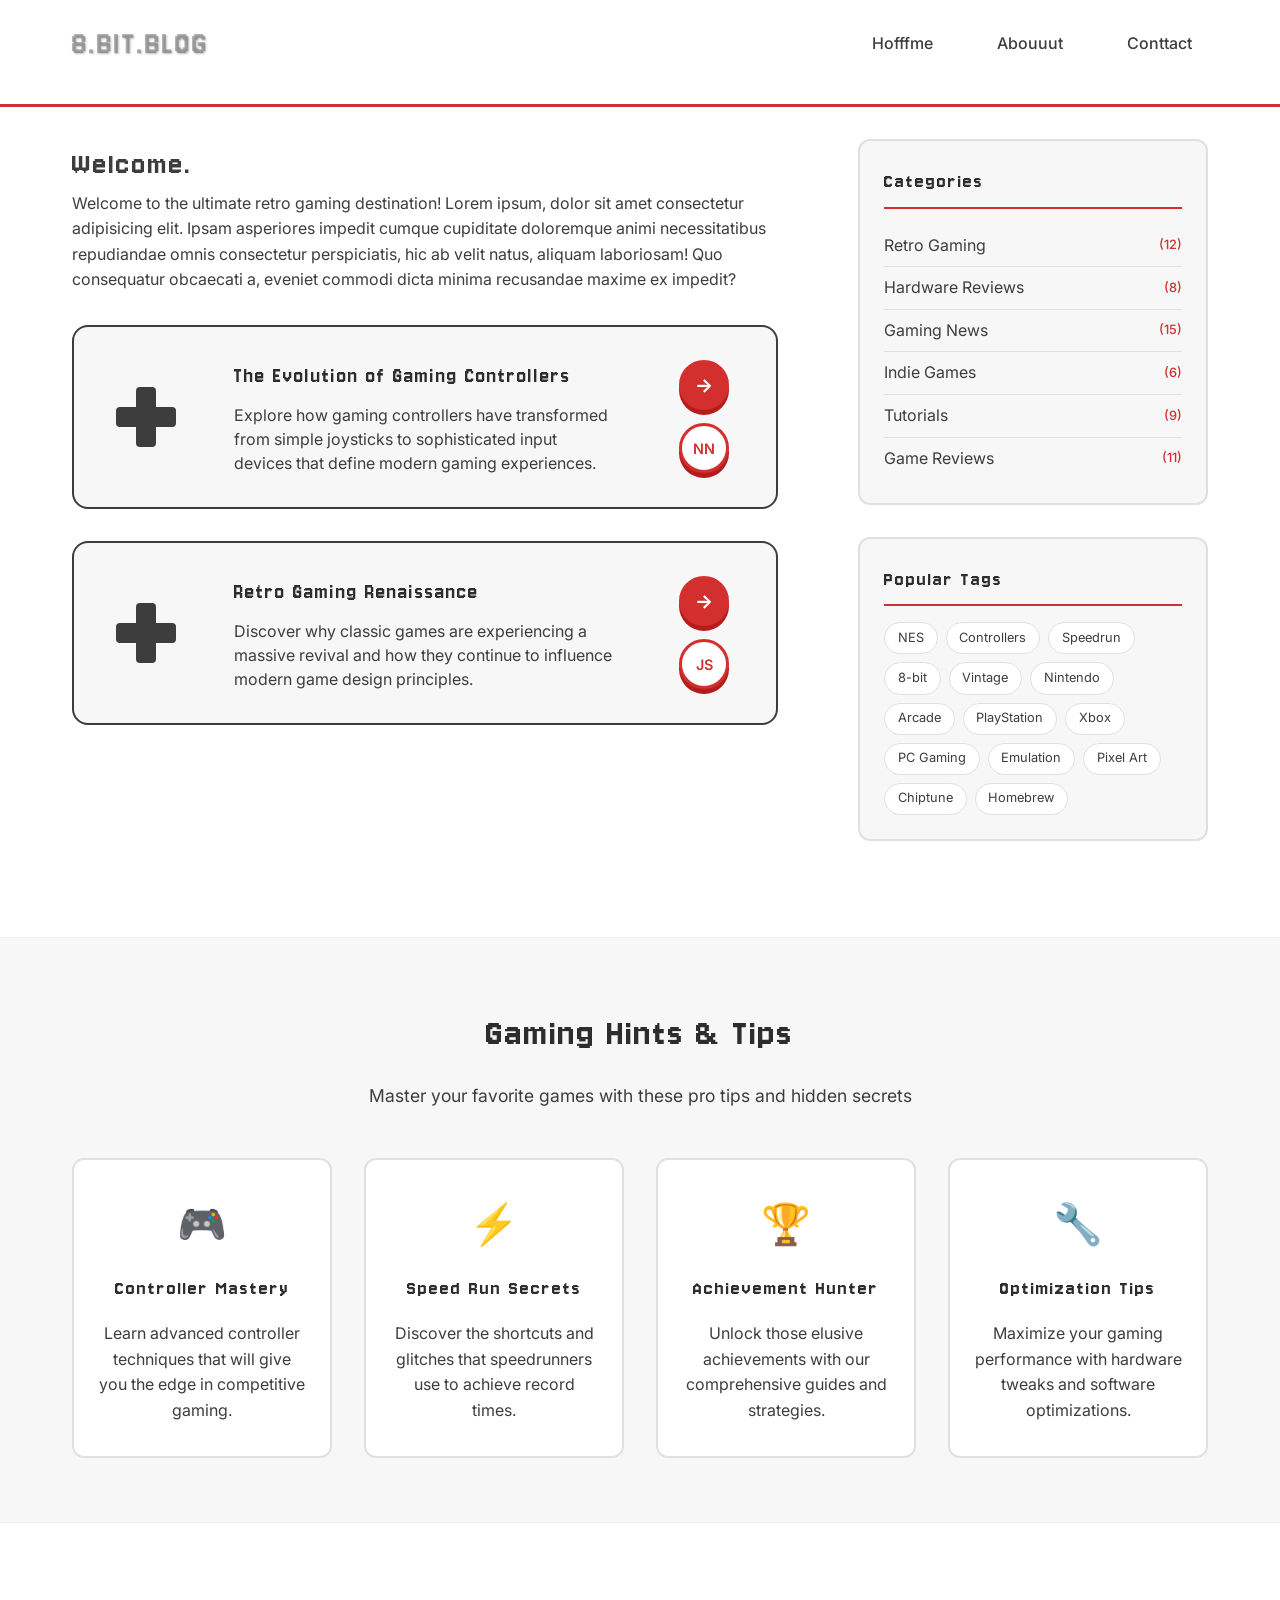
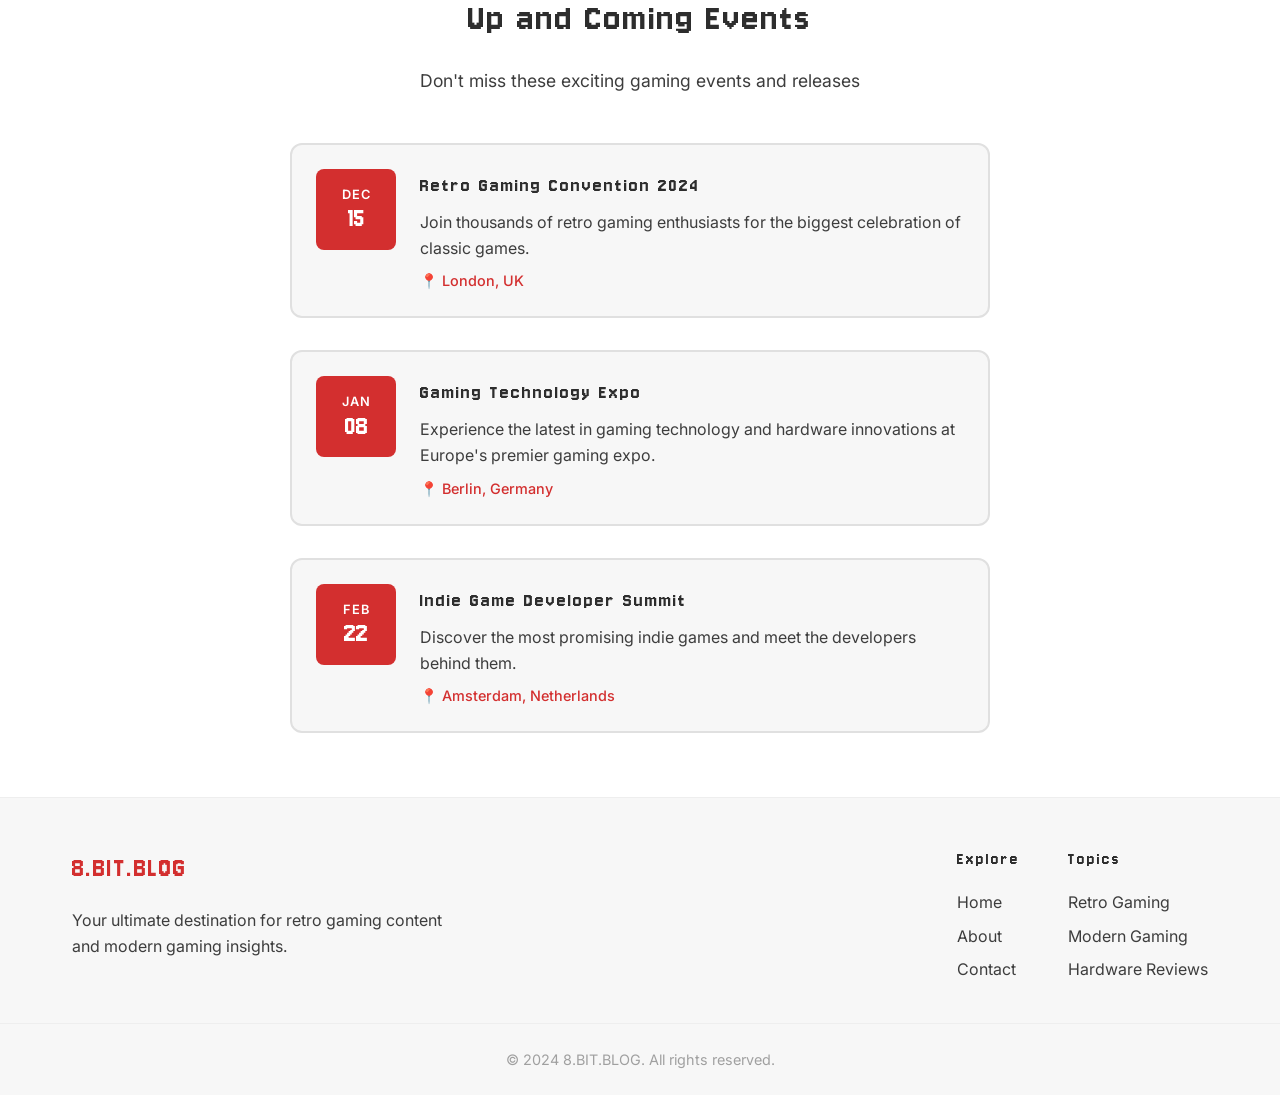
<file: index.html>
<html lang="en">
  <head>
    <meta charset="UTF-8" />
    <meta name="viewport" content="width=device-width, initial-scale=1.0" />
    <title>8.BIT.BLOG - Nostttalgic Gaming Experience</title>
    <link rel="stylesheet" href="assets/styles.css" />
  </head>
  <body>
    <nav class="navbar">
      <div class="nav-container">
        <a href="index.html" class="nav-logo">8.BIT.BLOG</a>
        <ul class="nav-links">
          <li><a href="index.html">Hofffme</a></li>
          <li><a href="about.html">Abouuut</a></li>
          <li><a href="contact.html">Conttact</a></li>
        </ul>
      </div>
    </nav>

    <div class="content">
      <div class="main-layout">
        <!-- Left Column - Blog Content -->
        <div class="blog-section">
          <h1>Welcome.</h1>
          <p>
            Welcome to the ultimate retro gaming destination! Lorem ipsum, dolor
            sit amet consectetur adipisicing elit. Ipsam asperiores impedit
            cumque cupiditate doloremque animi necessitatibus repudiandae omnis
            consectetur perspiciatis, hic ab velit natus, aliquam laboriosam!
            Quo consequatur obcaecati a, eveniet commodi dicta minima recusandae
            maxime ex impedit?
          </p>

          <!-- NES Gamepad Card Template -->
          <div class="gamepad-card">
            <div class="card-left">
              <div class="dpad">
                <div class="dpad-vertical"></div>
                <div class="dpad-horizontal"></div>
              </div>
            </div>

            <div class="card-content">
              <h3>The Evolution of Gaming Controllers</h3>
              <p>
                Explore how gaming controllers have transformed from simple
                joysticks to sophisticated input devices that define modern
                gaming experiences.
              </p>
            </div>

            <div class="card-right">
              <div class="action-buttons">
                <button class="action-btn read-more" title="Read More">
                  <span class="arrow">→</span>
                </button>
                <button class="action-btn author-btn" title="Author">
                  <span class="initials">NN</span>
                </button>
              </div>
            </div>
          </div>

          <!-- Second Card -->
          <div class="gamepad-card">
            <div class="card-left">
              <div class="dpad">
                <div class="dpad-vertical"></div>
                <div class="dpad-horizontal"></div>
              </div>
            </div>

            <div class="card-content">
              <h3>Retro Gaming Renaissance</h3>
              <p>
                Discover why classic games are experiencing a massive revival
                and how they continue to influence modern game design
                principles.
              </p>
            </div>

            <div class="card-right">
              <div class="action-buttons">
                <button class="action-btn read-more" title="Read More">
                  <span class="arrow">→</span>
                </button>
                <button class="action-btn author-btn" title="Author">
                  <span class="initials">JS</span>
                </button>
              </div>
            </div>
          </div>
        </div>
        <!-- End of Left Column -->

        <!-- Right Column - Tags and Categories -->
        <div class="sidebar-section">
          <!-- Categories -->
          <div class="sidebar-widget">
            <h3>Categories</h3>
            <ul class="category-list">
              <li><a href="#" class="category-item">Retro Gaming <span class="count">(12)</span></a></li>
              <li><a href="#" class="category-item">Hardware Reviews <span class="count">(8)</span></a></li>
              <li><a href="#" class="category-item">Gaming News <span class="count">(15)</span></a></li>
              <li><a href="#" class="category-item">Indie Games <span class="count">(6)</span></a></li>
              <li><a href="#" class="category-item">Tutorials <span class="count">(9)</span></a></li>
              <li><a href="#" class="category-item">Game Reviews <span class="count">(11)</span></a></li>
            </ul>
          </div>

          <!-- Tags -->
          <div class="sidebar-widget">
            <h3>Popular Tags</h3>
            <div class="tag-cloud">
              <a href="#" class="tag">NES</a>
              <a href="#" class="tag">Controllers</a>
              <a href="#" class="tag">Speedrun</a>
              <a href="#" class="tag">8-bit</a>
              <a href="#" class="tag">Vintage</a>
              <a href="#" class="tag">Nintendo</a>
              <a href="#" class="tag">Arcade</a>
              <a href="#" class="tag">PlayStation</a>
              <a href="#" class="tag">Xbox</a>
              <a href="#" class="tag">PC Gaming</a>
              <a href="#" class="tag">Emulation</a>
              <a href="#" class="tag">Pixel Art</a>
              <a href="#" class="tag">Chiptune</a>
              <a href="#" class="tag">Homebrew</a>
            </div>
          </div>

        </div>
      </div>
    </div>

    <!-- Gaming Hints Section - Full Width -->
    <div class="hints-section">
      <div class="hints-container">
        <h2>Gaming Hints & Tips</h2>
        <p class="hints-subtitle">
          Master your favorite games with these pro tips and hidden secrets
        </p>

        <div class="hints-grid">
          <div class="hint-card">
            <div class="hint-icon">🎮</div>
            <h3>Controller Mastery</h3>
            <p>
              Learn advanced controller techniques that will give you the edge
              in competitive gaming.
            </p>
          </div>

          <div class="hint-card">
            <div class="hint-icon">⚡</div>
            <h3>Speed Run Secrets</h3>
            <p>
              Discover the shortcuts and glitches that speedrunners use to
              achieve record times.
            </p>
          </div>

          <div class="hint-card">
            <div class="hint-icon">🏆</div>
            <h3>Achievement Hunter</h3>
            <p>
              Unlock those elusive achievements with our comprehensive guides
              and strategies.
            </p>
          </div>

          <div class="hint-card">
            <div class="hint-icon">🔧</div>
            <h3>Optimization Tips</h3>
            <p>
              Maximize your gaming performance with hardware tweaks and software
              optimizations.
            </p>
          </div>
        </div>
      </div>
    </div>

    <!-- Up and Coming Events Section -->
    <div class="events-section">
      <div class="events-container">
        <h2>Up and Coming Events</h2>
        <p class="events-subtitle">Don't miss these exciting gaming events and releases</p>
        
        <div class="events-timeline">
          <div class="event-item">
            <div class="event-date">
              <span class="month">DEC</span>
              <span class="day">15</span>
            </div>
            <div class="event-content">
              <h3>Retro Gaming Convention 2024</h3>
              <p>Join thousands of retro gaming enthusiasts for the biggest celebration of classic games.</p>
              <span class="event-location">📍 London, UK</span>
            </div>
          </div>
          
          <div class="event-item">
            <div class="event-date">
              <span class="month">JAN</span>
              <span class="day">08</span>
            </div>
            <div class="event-content">
              <h3>Gaming Technology Expo</h3>
              <p>Experience the latest in gaming technology and hardware innovations at Europe's premier gaming expo.</p>
              <span class="event-location">📍 Berlin, Germany</span>
            </div>
          </div>
          
          <div class="event-item">
            <div class="event-date">
              <span class="month">FEB</span>
              <span class="day">22</span>
            </div>
            <div class="event-content">
              <h3>Indie Game Developer Summit</h3>
              <p>Discover the most promising indie games and meet the developers behind them.</p>
              <span class="event-location">📍 Amsterdam, Netherlands</span>
            </div>
          </div>
        </div>
      </div>
    </div>

    <footer class="footer">
      <div class="footer-container">
        <div class="footer-brand">
          <h3>8.BIT.BLOG</h3>
          <p>
            Your ultimate destination for retro gaming content and modern gaming
            insights.
          </p>
        </div>

        <div class="footer-links">
          <div class="footer-section">
            <h4>Explore</h4>
            <ul>
              <li><a href="index.html">Home</a></li>
              <li><a href="about.html">About</a></li>
              <li><a href="contact.html">Contact</a></li>
            </ul>
          </div>

          <div class="footer-section">
            <h4>Topics</h4>
            <ul>
              <li><a href="#">Retro Gaming</a></li>
              <li><a href="#">Modern Gaming</a></li>
              <li><a href="#">Hardware Reviews</a></li>
            </ul>
          </div>
        </div>
      </div>

      <div class="footer-bottom">
        <p>&copy; 2024 8.BIT.BLOG. All rights reserved.</p>
      </div>
    </footer>
  </body>
</html>
</file>
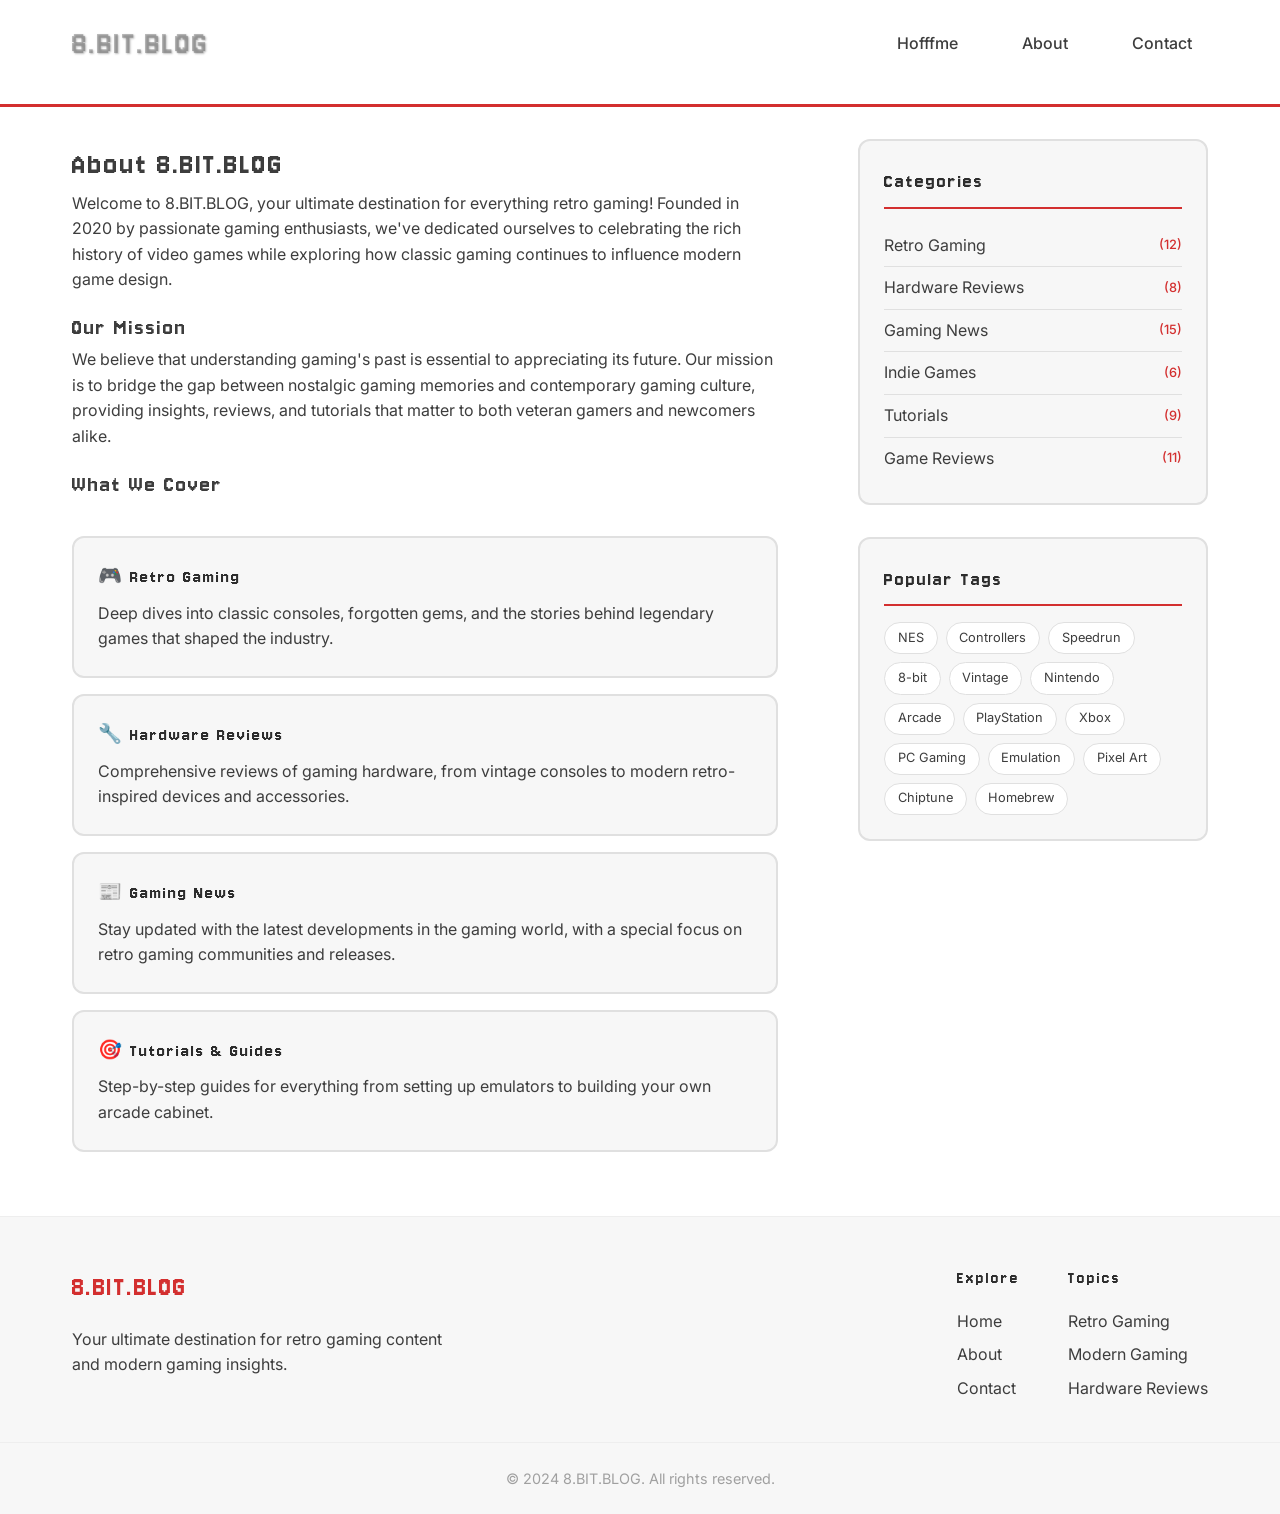
<file: about.html>
<html lang="en">
  <head>
    <meta charset="UTF-8" />
    <meta name="viewport" content="width=device-width, initial-scale=1.0" />
    <title>About - 8.BIT.BLOG</title>
    <link rel="stylesheet" href="assets/styles.css" />
  </head>
  <body>
    <nav class="navbar">
      <div class="nav-container">
        <a href="index.html" class="nav-logo">8.BIT.BLOG</a>
        <ul class="nav-links">
          <li><a href="index.html">Hofffme</a></li>
          <li><a href="about.html">About</a></li>
          <li><a href="contact.html">Contact</a></li>
        </ul>
      </div>
    </nav>

    <div class="content">
      <div class="main-layout">
        <!-- Left Column - About Content -->
        <div class="blog-section">
          <h1>About 8.BIT.BLOG</h1>
          <p>
            Welcome to 8.BIT.BLOG, your ultimate destination for everything
            retro gaming! Founded in 2020 by passionate gaming enthusiasts,
            we've dedicated ourselves to celebrating the rich history of video
            games while exploring how classic gaming continues to influence
            modern game design.
          </p>

          <h2>Our Mission</h2>
          <p>
            We believe that understanding gaming's past is essential to
            appreciating its future. Our mission is to bridge the gap between
            nostalgic gaming memories and contemporary gaming culture, providing
            insights, reviews, and tutorials that matter to both veteran gamers
            and newcomers alike.
          </p>

          <h2>What We Cover</h2>
          <div class="about-topics">
            <div class="topic-item">
              <h3>🎮 Retro Gaming</h3>
              <p>
                Deep dives into classic consoles, forgotten gems, and the
                stories behind legendary games that shaped the industry.
              </p>
            </div>

            <div class="topic-item">
              <h3>🔧 Hardware Reviews</h3>
              <p>
                Comprehensive reviews of gaming hardware, from vintage consoles
                to modern retro-inspired devices and accessories.
              </p>
            </div>

            <div class="topic-item">
              <h3>📰 Gaming News</h3>
              <p>
                Stay updated with the latest developments in the gaming world,
                with a special focus on retro gaming communities and releases.
              </p>
            </div>

            <div class="topic-item">
              <h3>🎯 Tutorials & Guides</h3>
              <p>
                Step-by-step guides for everything from setting up emulators to
                building your own arcade cabinet.
              </p>
            </div>
          </div>
        </div>

        <!-- Right Column - Sidebar -->
        <div class="sidebar-section">
          <!-- Categories -->
          <div class="sidebar-widget">
            <h3>Categories</h3>
            <ul class="category-list">
              <li>
                <a href="#" class="category-item"
                  >Retro Gaming <span class="count">(12)</span></a
                >
              </li>
              <li>
                <a href="#" class="category-item"
                  >Hardware Reviews <span class="count">(8)</span></a
                >
              </li>
              <li>
                <a href="#" class="category-item"
                  >Gaming News <span class="count">(15)</span></a
                >
              </li>
              <li>
                <a href="#" class="category-item"
                  >Indie Games <span class="count">(6)</span></a
                >
              </li>
              <li>
                <a href="#" class="category-item"
                  >Tutorials <span class="count">(9)</span></a
                >
              </li>
              <li>
                <a href="#" class="category-item"
                  >Game Reviews <span class="count">(11)</span></a
                >
              </li>
            </ul>
          </div>

          <!-- Tags -->
          <div class="sidebar-widget">
            <h3>Popular Tags</h3>
            <div class="tag-cloud">
              <a href="#" class="tag">NES</a>
              <a href="#" class="tag">Controllers</a>
              <a href="#" class="tag">Speedrun</a>
              <a href="#" class="tag">8-bit</a>
              <a href="#" class="tag">Vintage</a>
              <a href="#" class="tag">Nintendo</a>
              <a href="#" class="tag">Arcade</a>
              <a href="#" class="tag">PlayStation</a>
              <a href="#" class="tag">Xbox</a>
              <a href="#" class="tag">PC Gaming</a>
              <a href="#" class="tag">Emulation</a>
              <a href="#" class="tag">Pixel Art</a>
              <a href="#" class="tag">Chiptune</a>
              <a href="#" class="tag">Homebrew</a>
            </div>
          </div>
        </div>
      </div>
    </div>

    <footer class="footer">
      <div class="footer-container">
        <div class="footer-brand">
          <h3>8.BIT.BLOG</h3>
          <p>
            Your ultimate destination for retro gaming content and modern gaming
            insights.
          </p>
        </div>

        <div class="footer-links">
          <div class="footer-section">
            <h4>Explore</h4>
            <ul>
              <li><a href="index.html">Home</a></li>
              <li><a href="about.html">About</a></li>
              <li><a href="contact.html">Contact</a></li>
            </ul>
          </div>

          <div class="footer-section">
            <h4>Topics</h4>
            <ul>
              <li><a href="#">Retro Gaming</a></li>
              <li><a href="#">Modern Gaming</a></li>
              <li><a href="#">Hardware Reviews</a></li>
            </ul>
          </div>
        </div>
      </div>

      <div class="footer-bottom">
        <p>&copy; 2024 8.BIT.BLOG. All rights reserved.</p>
      </div>
    </footer>
  </body>
</html>
</file>
<file: assets/styles.css>
/* Import fonts from Google Fonts */
@import url("https://fonts.googleapis.com/css2?family=Jersey+10&family=Inter:wght@300;400;500;600&display=swap");

/* Retro Gaming Color Scheme - Inspired by classic NES gamepad */
:root {
  --retro-dark: #2d2d2d;
  --retro-grey: #3d3d3d;
  --retro-light: #f7f7f7;
  --retro-red: #d32f2f;
  --retro-white: #ffffff;
  --retro-shadow: rgba(42, 42, 42, 0.3);
  --retro-letter-spacing: 2px;
}

/* Global styles */
* {
  margin: 0;
  padding: 0;
  box-sizing: border-box;
}
body {
  font-family: "Inter", sans-serif;
  background: var(--retro-white);
  min-height: 100vh;
  color: var(--retro-grey);
  line-height: 1.6;
}
/* Headings */
h1,
h2,
h3,
h4,
h5,
h6 {
  font-weight: normal;
  font-family: "Jersey 10", cursive;
  letter-spacing: var(--retro-letter-spacing);
}

/* Navbar styling */
.navbar {
  background: var(--retro-white);
  border-bottom: 3px solid var(--retro-red);
  padding-bottom: 1rem;
}

.nav-container {
  max-width: 1200px;
  margin: 0 auto;
  display: flex;
  justify-content: space-between;
  align-items: center;
  padding: 1rem 2rem;
}

.nav-logo {
  font-size: 2.2rem;
  color: var(--retro-shadow);
  text-decoration: none;
  text-shadow: 1px 1px 2px var(--retro-shadow);
  font-weight: normal;
  font-family: "Jersey 10", cursive;
  letter-spacing: var(--retro-letter-spacing);
}

.nav-links {
  display: flex;
  list-style: none;
  gap: 2rem;
}

.nav-links a {
  color: var(--retro-grey);
  text-decoration: none;
  font-family: "Inter", sans-serif;
  font-weight: 500;
  padding: 0.5rem 1rem;
  transition: all 0.1s ease;
}

.nav-links a:hover {
  color: var(--retro-red);
}

/* Main title styling */
.main-title {
  text-align: center;
  padding: 3rem 2rem;
  background: rgba(255, 255, 254, 0.1);
  margin: 2rem auto;
  max-width: 800px;
  border-radius: 12px;
  border: 3px solid var(--retro-dark);
  box-shadow: 0 8px 16px var(--retro-shadow);
}

.main-title h1 {
  font-size: 3.5rem;
  color: var(--retro-white);
  text-shadow: 3px 3px 0px var(--retro-red);
  margin-bottom: 1rem;
  font-family: "Jersey 10", cursive;
  letter-spacing: 2px;
}

.main-title .subtitle {
  font-size: 1.2rem;
  color: var(--retro-light);
  font-weight: 500;
  text-transform: uppercase;
  letter-spacing: 1px;
}

/* Content area styling */
.content {
  max-width: 1200px;
  margin: 0 auto;
  padding: 2rem;
}

.content p {
  font-family: "Inter", sans-serif;
  font-weight: 400;
  margin-bottom: 1rem;
}

/* Main Layout - Two Column */
.main-layout {
  display: grid;
  grid-template-columns: 1fr 350px;
  gap: 5rem;
  align-items: start;
}

.blog-section {
  min-width: 0; /* Prevents grid overflow */
}

/* Sidebar Section */
.sidebar-section {
  display: flex;
  flex-direction: column;
  gap: 2rem;
}

.sidebar-widget {
  background: var(--retro-light);
  border: 2px solid #e0e0e0;
  border-radius: 12px;
  padding: 1.5rem;
}

.sidebar-widget h3 {
  color: var(--retro-dark);
  margin-bottom: 1rem;
  font-size: 1.3rem;
  border-bottom: 2px solid var(--retro-red);
  padding-bottom: 0.5rem;
}

/* Categories */
.category-list {
  list-style: none;
  padding: 0;
  margin: 0;
}

.category-list li {
  border-bottom: 1px solid #e0e0e0;
  padding: 0.5rem 0;
}

.category-list li:last-child {
  border-bottom: none;
}

.category-item {
  font-family: 'Inter', sans-serif;
  color: var(--retro-grey);
  text-decoration: none;
  display: flex;
  justify-content: space-between;
  align-items: center;
  transition: color 0.2s ease;
}

.category-item:hover {
  color: var(--retro-red);
}

.count {
  font-size: 0.8rem;
  color: var(--retro-red);
  font-weight: 500;
}

/* Tag Cloud */
.tag-cloud {
  display: flex;
  flex-wrap: wrap;
  gap: 0.5rem;
}

.tag {
  font-family: 'Inter', sans-serif;
  background: var(--retro-white);
  color: var(--retro-grey);
  padding: 0.3rem 0.8rem;
  border-radius: 20px;
  text-decoration: none;
  font-size: 0.8rem;
  border: 1px solid #e0e0e0;
  transition: all 0.2s ease;
}

.tag:hover {
  background: var(--retro-red);
  color: var(--retro-white);
  border-color: var(--retro-red);
}


/* About Page Specific Styles */
.about-topics {
  margin: 2rem 0;
}

.topic-item {
  background: var(--retro-light);
  border: 2px solid #e0e0e0;
  border-radius: 12px;
  padding: 1.5rem;
  margin-bottom: 1rem;
  transition: all 0.3s ease;
}

.topic-item:hover {
  border-color: var(--retro-red);
  transform: translateY(-2px);
  box-shadow: 0 4px 12px rgba(0, 0, 0, 0.1);
}

.topic-item h3 {
  color: var(--retro-dark);
  margin-bottom: 0.5rem;
  font-size: 1.2rem;
}

.topic-item p {
  font-family: 'Inter', sans-serif;
  color: var(--retro-grey);
  line-height: 1.6;
  margin: 0;
}

/* Contact Form Styles */
.contact-form-section {
  margin: 2rem 0;
  background: var(--retro-light);
  border: 2px solid #e0e0e0;
  border-radius: 12px;
  padding: 2rem;
}

.contact-form-section h2 {
  margin-bottom: 1.5rem;
  color: var(--retro-dark);
}

.contact-form {
  display: flex;
  flex-direction: column;
  gap: 1.5rem;
}

.form-row {
  display: grid;
  grid-template-columns: 1fr 1fr;
  gap: 1rem;
}

.form-group {
  display: flex;
  flex-direction: column;
}

.form-group label {
  font-family: 'Inter', sans-serif;
  color: var(--retro-dark);
  font-weight: 500;
  margin-bottom: 0.5rem;
  font-size: 0.9rem;
}

.form-group input,
.form-group select,
.form-group textarea {
  font-family: 'Inter', sans-serif;
  padding: 0.8rem;
  border: 2px solid #e0e0e0;
  border-radius: 6px;
  font-size: 0.9rem;
  transition: border-color 0.2s ease;
  background: var(--retro-white);
}

.form-group input:focus,
.form-group select:focus,
.form-group textarea:focus {
  outline: none;
  border-color: var(--retro-red);
}

.form-group textarea {
  resize: vertical;
  min-height: 120px;
}

.checkbox-group {
  flex-direction: row;
  align-items: center;
  gap: 0.5rem;
}

.checkbox-label {
  display: flex;
  align-items: center;
  gap: 0.5rem;
  cursor: pointer;
  font-size: 0.9rem;
}

.checkbox-label input[type="checkbox"] {
  width: 18px;
  height: 18px;
  margin: 0;
}

.contact-submit-btn {
  background: var(--retro-red);
  color: var(--retro-white);
  padding: 1rem 2rem;
  border: none;
  border-radius: 6px;
  font-family: 'Inter', sans-serif;
  font-weight: 600;
  font-size: 1rem;
  cursor: pointer;
  transition: all 0.2s ease;
  align-self: flex-start;
  box-shadow: 0 4px 0 #b71c1c;
}

.contact-submit-btn:hover {
  transform: translateY(-2px);
  box-shadow: 0 6px 0 #b71c1c;
}

.contact-submit-btn:active {
  transform: translateY(2px);
  box-shadow: 0 2px 0 #b71c1c;
}

.contact-link {
  color: var(--retro-red);
  text-decoration: none;
  font-weight: 500;
  font-family: 'Inter', sans-serif;
  font-size: 0.9rem;
  margin-top: 0.5rem;
  display: inline-block;
}

.contact-link:hover {
  text-decoration: underline;
}

/* NES Gamepad Card Styling */
.gamepad-card {
  display: flex;
  align-items: center;
  background: var(--retro-light);
  border: 2px solid var(--retro-grey);
  border-radius: 16px;
  padding: 2rem;
  margin: 2rem 0;
  gap: 2rem;
  max-width: 800px;
}

/* Left side - D-Pad */
.card-left {
  flex: 0 0 80px;
  display: flex;
  justify-content: center;
  align-items: center;
}

.dpad {
  position: relative;
  width: 60px;
  height: 60px;
}

.dpad-horizontal,
.dpad-vertical {
  background: var(--retro-grey);
  position: absolute;
  border-radius: 4px;
}

.dpad-horizontal {
  width: 60px;
  height: 20px;
  top: 50%;
  left: 0;
  transform: translateY(-50%);
}

.dpad-vertical {
  width: 20px;
  height: 60px;
  left: 50%;
  top: 0;
  transform: translateX(-50%);
}

/* Center content */
.card-content {
  flex: 1;
  padding: 0 1rem;
}

.card-content h3 {
  color: var(--retro-dark);
  margin-bottom: 0.5rem;
  font-size: 1.4rem;
}

.card-content p {
  color: var(--retro-grey);
  margin: 0;
  line-height: 1.5;
}

/* Right side - Action buttons */
.card-right {
  flex: 0 0 80px;
  display: flex;
  justify-content: center;
  align-items: center;
}

.action-buttons {
  display: flex;
  flex-direction: column;
  gap: 0.8rem;
}

.action-btn {
  width: 50px;
  height: 50px;
  border-radius: 50%;
  border: 3px solid var(--retro-red);
  background: var(--retro-red);
  color: var(--retro-white);
  font-family: "Inter", sans-serif;
  font-weight: 600;
  cursor: pointer;
  transition: all 0.2s ease;
  display: flex;
  align-items: center;
  justify-content: center;
  box-shadow: 0 5px 0 #b71c1c;
}

.action-btn:active {
  transform: translateY(3px);
  box-shadow: 0 2px 0 #b71c1c;
}

.action-btn .arrow {
  font-size: 1.2rem;
  font-weight: bold;
}

.action-btn .initials {
  font-size: 0.9rem;
  font-weight: 600;
}

/* Author button styling */
.author-btn {
  background: var(--retro-white);
  color: var(--retro-red);
  border: 3px solid var(--retro-red);
  box-shadow: 0 5px 0 #b71c1c;
}

.author-btn:hover {
  background: var(--retro-red);
  color: var(--retro-white);
}

/* Gaming Hints Section */
.hints-section {
  background: var(--retro-light);
  border-top: 1px solid #eee;
  border-bottom: 1px solid #eee;
  margin-top: 4rem;
  padding: 4rem 0;
}

.hints-container {
  max-width: 1200px;
  margin: 0 auto;
  padding: 0 2rem;
  text-align: center;
}

.hints-section h2 {
  color: var(--retro-dark);
  font-size: 2.5rem;
  margin-bottom: 1rem;
}

.hints-subtitle {
  font-family: "Inter", sans-serif;
  color: var(--retro-grey);
  font-size: 1.1rem;
  margin-bottom: 3rem;
  max-width: 600px;
  margin-left: auto;
  margin-right: auto;
}

.hints-grid {
  display: grid;
  grid-template-columns: repeat(auto-fit, minmax(250px, 1fr));
  gap: 2rem;
  margin-top: 3rem;
}

.hint-card {
  background: var(--retro-white);
  border: 2px solid #e0e0e0;
  border-radius: 12px;
  padding: 2rem 1.5rem;
  text-align: center;
  transition: all 0.3s ease;
  cursor: pointer;
}

.hint-card:hover {
  border-color: var(--retro-red);
  transform: translateY(-4px);
  box-shadow: 0 8px 24px rgba(0, 0, 0, 0.1);
}

.hint-icon {
  font-size: 2.5rem;
  margin-bottom: 1rem;
  display: block;
}

.hint-card h3 {
  color: var(--retro-dark);
  margin-bottom: 1rem;
  font-size: 1.3rem;
}

.hint-card p {
  font-family: "Inter", sans-serif;
  color: var(--retro-grey);
  line-height: 1.6;
  margin: 0;
}

/* Events Section */
.events-section {
  background: var(--retro-white);
  padding: 4rem 0;
}

.events-container {
  max-width: 1200px;
  margin: 0 auto;
  padding: 0 2rem;
  text-align: center;
}

.events-section h2 {
  color: var(--retro-dark);
  font-size: 2.5rem;
  margin-bottom: 1rem;
}

.events-subtitle {
  font-family: 'Inter', sans-serif;
  color: var(--retro-grey);
  font-size: 1.1rem;
  margin-bottom: 3rem;
  max-width: 600px;
  margin-left: auto;
  margin-right: auto;
}

.events-timeline {
  display: flex;
  flex-direction: column;
  gap: 2rem;
  max-width: 700px;
  margin: 0 auto;
  text-align: left;
}

.event-item {
  display: flex;
  gap: 1.5rem;
  align-items: flex-start;
  padding: 1.5rem;
  background: var(--retro-light);
  border-radius: 12px;
  border: 2px solid #e0e0e0;
  transition: all 0.3s ease;
}

.event-item:hover {
  border-color: var(--retro-red);
  transform: translateY(-2px);
  box-shadow: 0 8px 24px rgba(0, 0, 0, 0.1);
}

.event-date {
  flex: 0 0 80px;
  text-align: center;
  background: var(--retro-red);
  color: var(--retro-white);
  border-radius: 8px;
  padding: 1rem 0.5rem;
  display: flex;
  flex-direction: column;
  justify-content: center;
}

.event-date .month {
  font-family: 'Inter', sans-serif;
  font-size: 0.8rem;
  font-weight: 600;
  text-transform: uppercase;
  letter-spacing: 1px;
}

.event-date .day {
  font-family: 'Jersey 10', cursive;
  font-size: 1.8rem;
  font-weight: normal;
  line-height: 1;
}

.event-content {
  flex: 1;
}

.event-content h3 {
  color: var(--retro-dark);
  margin-bottom: 0.5rem;
  font-size: 1.3rem;
}

.event-content p {
  font-family: 'Inter', sans-serif;
  color: var(--retro-grey);
  line-height: 1.6;
  margin-bottom: 0.5rem;
}

.event-location {
  font-family: 'Inter', sans-serif;
  color: var(--retro-red);
  font-size: 0.9rem;
  font-weight: 500;
}

/* Footer Styling */
.footer {
  border-top: 1px solid #eee;
  background: var(--retro-light);
  color: var(--retro-dark);
  margin-top: 0;
}

.footer-container {
  max-width: 1200px;
  margin: 0 auto;
  padding: 3rem 2rem 2rem;
  display: grid;
  grid-template-columns: 1fr 1fr;
  gap: 3rem;
  align-items: start;
}

.footer-brand h3 {
  color: var(--retro-red);
  margin-bottom: 1rem;
  font-size: 1.8rem;
}

.footer-brand p {
  font-family: "Inter", sans-serif;
  color: var(--retro-grey);
  line-height: 1.6;
  max-width: 400px;
}

.footer-links {
  display: flex;
  gap: 3rem;
  justify-content: flex-end;
}

.footer-section h4 {
  color: var(--retro-dark);
  margin-bottom: 1rem;
  font-size: 1.1rem;
}

.footer-section ul {
  list-style: none;
  padding: 0;
}

.footer-section li {
  margin-bottom: 0.5rem;
}

.footer-section a {
  color: var(--retro-grey);
  text-decoration: none;
  font-family: "Inter", sans-serif;
  font-weight: 400;
  transition: color 0.2s ease;
}

.footer-section a:hover {
  color: var(--retro-red);
}

.footer-bottom {
  border-top: 1px solid #eee;
  padding: 1.5rem 2rem;
  text-align: center;
}

.footer-bottom p {
  font-family: "Inter", sans-serif;
  color: #a0a0a0;
  margin: 0;
  font-size: 0.9rem;
}

/* Responsive design */
@media (max-width: 768px) {
  .nav-container {
    flex-direction: column;
    gap: 1rem;
  }

  .nav-links {
    gap: 1rem;
  }

  .main-title h1 {
    font-size: 2.5rem;
  }

  .navbar {
    padding: 1rem;
  }

  /* Responsive main layout */
  .main-layout {
    grid-template-columns: 1fr;
    gap: 2rem;
  }

  .sidebar-section {
    order: -1; /* Move sidebar above blog content on mobile */
  }

  .sidebar-widget {
    padding: 1rem;
  }

  .tag-cloud {
    gap: 0.3rem;
  }

  .tag {
    font-size: 0.75rem;
    padding: 0.25rem 0.6rem;
  }

  /* Responsive contact form */
  .contact-form-section {
    padding: 1.5rem;
  }

  .form-row {
    grid-template-columns: 1fr;
    gap: 0;
  }

  /* Responsive gamepad card */
  .gamepad-card {
    flex-direction: column;
    text-align: center;
    padding: 1.5rem;
    gap: 1.5rem;
  }

  .card-left,
  .card-right {
    flex: none;
  }

  .action-buttons {
    flex-direction: row;
    justify-content: center;
    gap: 1rem;
  }

  .dpad {
    width: 50px;
    height: 50px;
  }

  .dpad-horizontal {
    width: 50px;
    height: 16px;
  }

  .dpad-vertical {
    width: 16px;
    height: 50px;
  }

  /* Responsive hints section */
  .hints-section {
    padding: 3rem 0;
  }

  .hints-container {
    padding: 0 1rem;
  }

  .hints-section h2 {
    font-size: 2rem;
  }

  .hints-grid {
    grid-template-columns: 1fr;
    gap: 1.5rem;
  }

  .hint-card {
    padding: 1.5rem;
  }

  /* Responsive events section */
  .events-section {
    padding: 3rem 0;
  }

  .events-container {
    padding: 0 1rem;
  }

  .events-section h2 {
    font-size: 2rem;
  }

  .events-timeline {
    max-width: 100%;
  }

  .event-item {
    padding: 1.2rem;
    gap: 1rem;
  }

  .event-date {
    flex: 0 0 70px;
    padding: 0.8rem 0.5rem;
  }

  .event-date .day {
    font-size: 1.5rem;
  }

  /* Responsive footer */
  .footer-container {
    grid-template-columns: 1fr;
    gap: 2rem;
    padding: 2rem 1rem 1.5rem;
  }

  .footer-links {
    justify-content: flex-start;
    gap: 4rem;
  }

  .footer-bottom {
    padding: 1rem;
  }
}
</file>
